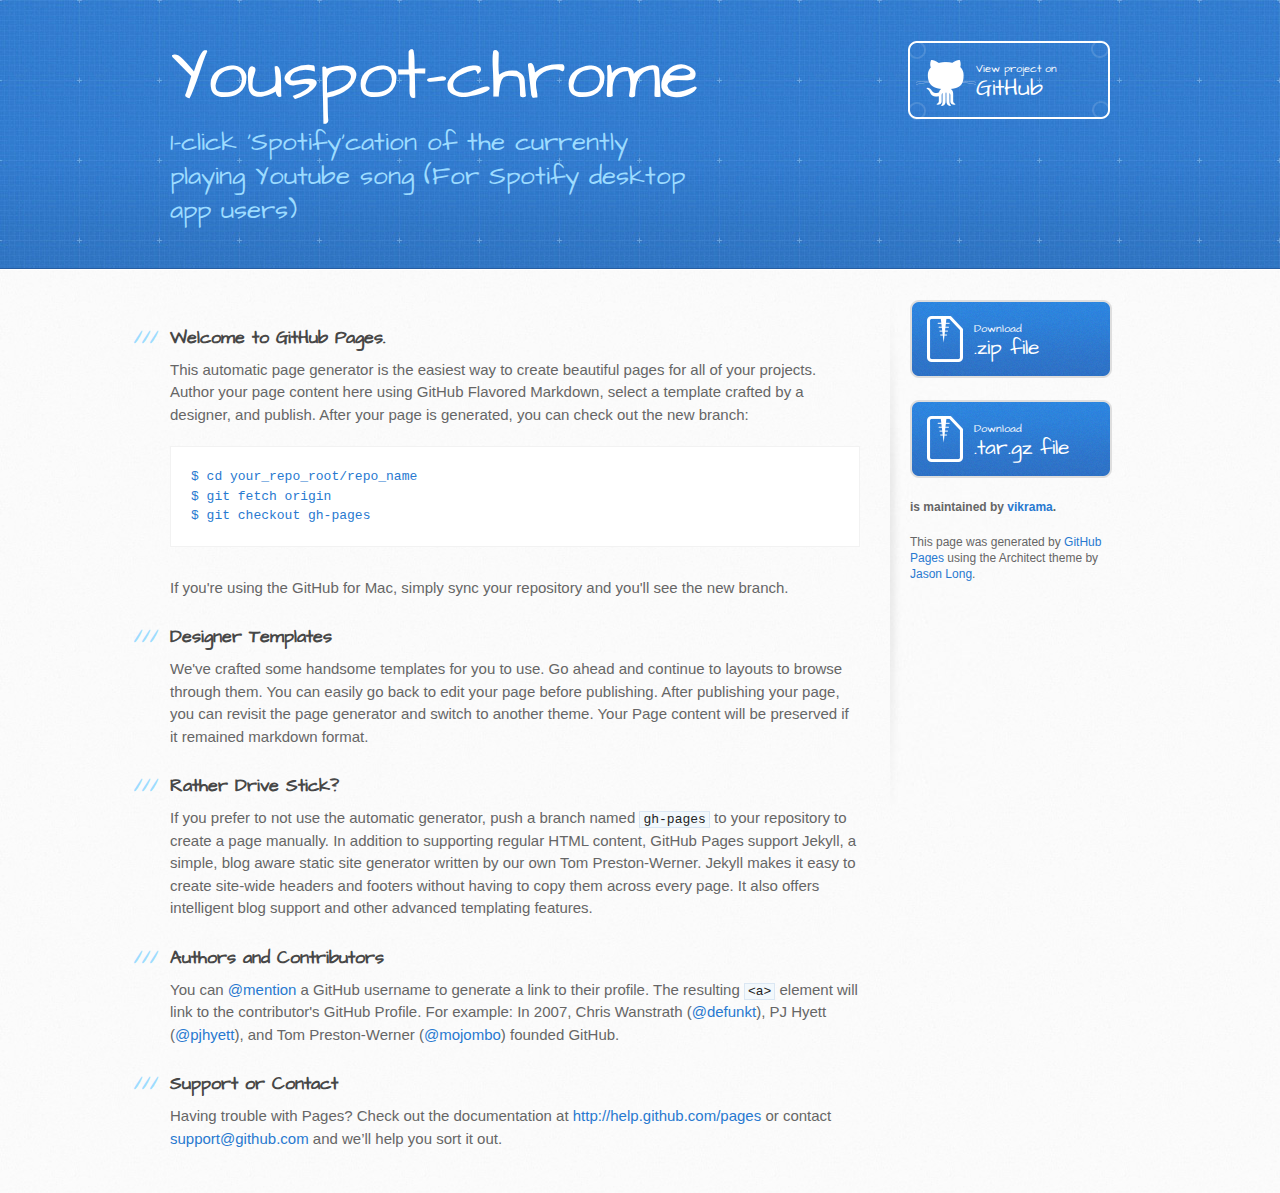
<file: index.html>
<!DOCTYPE html>
<html>
  <head>
    <meta charset='utf-8'>
    <meta http-equiv="X-UA-Compatible" content="chrome=1">
    <meta name="viewport" content="width=device-width, initial-scale=1, maximum-scale=1">
    <link href='https://fonts.googleapis.com/css?family=Architects+Daughter' rel='stylesheet' type='text/css'>
    <link rel="stylesheet" type="text/css" href="stylesheets/stylesheet.css" media="screen" />
    <link rel="stylesheet" type="text/css" href="stylesheets/pygment_trac.css" media="screen" />
    <link rel="stylesheet" type="text/css" href="stylesheets/print.css" media="print" />

    <!--[if lt IE 9]>
    <script src="//html5shiv.googlecode.com/svn/trunk/html5.js"></script>
    <![endif]-->

    <title>Youspot-chrome by vikrama</title>
  </head>

  <body>
    <header>
      <div class="inner">
        <h1>Youspot-chrome</h1>
        <h2>1-click 'Spotify'cation of the currently playing Youtube song (For Spotify desktop app users)</h2>
        <a href="https://github.com/vikrama/youspot-chrome" class="button"><small>View project on</small>GitHub</a>
      </div>
    </header>

    <div id="content-wrapper">
      <div class="inner clearfix">
        <section id="main-content">
          <h3>
<a name="welcome-to-github-pages" class="anchor" href="#welcome-to-github-pages"><span class="octicon octicon-link"></span></a>Welcome to GitHub Pages.</h3>

<p>This automatic page generator is the easiest way to create beautiful pages for all of your projects. Author your page content here using GitHub Flavored Markdown, select a template crafted by a designer, and publish. After your page is generated, you can check out the new branch:</p>

<pre><code>$ cd your_repo_root/repo_name
$ git fetch origin
$ git checkout gh-pages
</code></pre>

<p>If you're using the GitHub for Mac, simply sync your repository and you'll see the new branch.</p>

<h3>
<a name="designer-templates" class="anchor" href="#designer-templates"><span class="octicon octicon-link"></span></a>Designer Templates</h3>

<p>We've crafted some handsome templates for you to use. Go ahead and continue to layouts to browse through them. You can easily go back to edit your page before publishing. After publishing your page, you can revisit the page generator and switch to another theme. Your Page content will be preserved if it remained markdown format.</p>

<h3>
<a name="rather-drive-stick" class="anchor" href="#rather-drive-stick"><span class="octicon octicon-link"></span></a>Rather Drive Stick?</h3>

<p>If you prefer to not use the automatic generator, push a branch named <code>gh-pages</code> to your repository to create a page manually. In addition to supporting regular HTML content, GitHub Pages support Jekyll, a simple, blog aware static site generator written by our own Tom Preston-Werner. Jekyll makes it easy to create site-wide headers and footers without having to copy them across every page. It also offers intelligent blog support and other advanced templating features.</p>

<h3>
<a name="authors-and-contributors" class="anchor" href="#authors-and-contributors"><span class="octicon octicon-link"></span></a>Authors and Contributors</h3>

<p>You can <a href="https://github.com/blog/821" class="user-mention">@mention</a> a GitHub username to generate a link to their profile. The resulting <code>&lt;a&gt;</code> element will link to the contributor's GitHub Profile. For example: In 2007, Chris Wanstrath (<a href="https://github.com/defunkt" class="user-mention">@defunkt</a>), PJ Hyett (<a href="https://github.com/pjhyett" class="user-mention">@pjhyett</a>), and Tom Preston-Werner (<a href="https://github.com/mojombo" class="user-mention">@mojombo</a>) founded GitHub.</p>

<h3>
<a name="support-or-contact" class="anchor" href="#support-or-contact"><span class="octicon octicon-link"></span></a>Support or Contact</h3>

<p>Having trouble with Pages? Check out the documentation at <a href="http://help.github.com/pages">http://help.github.com/pages</a> or contact <a href="mailto:support@github.com">support@github.com</a> and we’ll help you sort it out.</p>
        </section>

        <aside id="sidebar">
          <a href="https://github.com/vikrama/youspot-chrome/zipball/master" class="button">
            <small>Download</small>
            .zip file
          </a>
          <a href="https://github.com/vikrama/youspot-chrome/tarball/master" class="button">
            <small>Download</small>
            .tar.gz file
          </a>

          <p class="repo-owner"><a href="https://github.com/vikrama/youspot-chrome"></a> is maintained by <a href="https://github.com/vikrama">vikrama</a>.</p>

          <p>This page was generated by <a href="pages.github.com">GitHub Pages</a> using the Architect theme by <a href="https://twitter.com/jasonlong">Jason Long</a>.</p>
        </aside>
      </div>
    </div>

  
  </body>
</html>
</file>
<file: stylesheets/pygment_trac.css>
.highlight  { background: #ffffff; }
.highlight .c { color: #999988; font-style: italic } /* Comment */
.highlight .err { color: #a61717; background-color: #e3d2d2 } /* Error */
.highlight .k { font-weight: bold } /* Keyword */
.highlight .o { font-weight: bold } /* Operator */
.highlight .cm { color: #999988; font-style: italic } /* Comment.Multiline */
.highlight .cp { color: #999999; font-weight: bold } /* Comment.Preproc */
.highlight .c1 { color: #999988; font-style: italic } /* Comment.Single */
.highlight .cs { color: #999999; font-weight: bold; font-style: italic } /* Comment.Special */
.highlight .gd { color: #000000; background-color: #ffdddd } /* Generic.Deleted */
.highlight .gd .x { color: #000000; background-color: #ffaaaa } /* Generic.Deleted.Specific */
.highlight .ge { font-style: italic } /* Generic.Emph */
.highlight .gr { color: #aa0000 } /* Generic.Error */
.highlight .gh { color: #999999 } /* Generic.Heading */
.highlight .gi { color: #000000; background-color: #ddffdd } /* Generic.Inserted */
.highlight .gi .x { color: #000000; background-color: #aaffaa } /* Generic.Inserted.Specific */
.highlight .go { color: #888888 } /* Generic.Output */
.highlight .gp { color: #555555 } /* Generic.Prompt */
.highlight .gs { font-weight: bold } /* Generic.Strong */
.highlight .gu { color: #800080; font-weight: bold; } /* Generic.Subheading */
.highlight .gt { color: #aa0000 } /* Generic.Traceback */
.highlight .kc { font-weight: bold } /* Keyword.Constant */
.highlight .kd { font-weight: bold } /* Keyword.Declaration */
.highlight .kn { font-weight: bold } /* Keyword.Namespace */
.highlight .kp { font-weight: bold } /* Keyword.Pseudo */
.highlight .kr { font-weight: bold } /* Keyword.Reserved */
.highlight .kt { color: #445588; font-weight: bold } /* Keyword.Type */
.highlight .m { color: #009999 } /* Literal.Number */
.highlight .s { color: #d14 } /* Literal.String */
.highlight .na { color: #008080 } /* Name.Attribute */
.highlight .nb { color: #0086B3 } /* Name.Builtin */
.highlight .nc { color: #445588; font-weight: bold } /* Name.Class */
.highlight .no { color: #008080 } /* Name.Constant */
.highlight .ni { color: #800080 } /* Name.Entity */
.highlight .ne { color: #990000; font-weight: bold } /* Name.Exception */
.highlight .nf { color: #990000; font-weight: bold } /* Name.Function */
.highlight .nn { color: #555555 } /* Name.Namespace */
.highlight .nt { color: #000080 } /* Name.Tag */
.highlight .nv { color: #008080 } /* Name.Variable */
.highlight .ow { font-weight: bold } /* Operator.Word */
.highlight .w { color: #bbbbbb } /* Text.Whitespace */
.highlight .mf { color: #009999 } /* Literal.Number.Float */
.highlight .mh { color: #009999 } /* Literal.Number.Hex */
.highlight .mi { color: #009999 } /* Literal.Number.Integer */
.highlight .mo { color: #009999 } /* Literal.Number.Oct */
.highlight .sb { color: #d14 } /* Literal.String.Backtick */
.highlight .sc { color: #d14 } /* Literal.String.Char */
.highlight .sd { color: #d14 } /* Literal.String.Doc */
.highlight .s2 { color: #d14 } /* Literal.String.Double */
.highlight .se { color: #d14 } /* Literal.String.Escape */
.highlight .sh { color: #d14 } /* Literal.String.Heredoc */
.highlight .si { color: #d14 } /* Literal.String.Interpol */
.highlight .sx { color: #d14 } /* Literal.String.Other */
.highlight .sr { color: #009926 } /* Literal.String.Regex */
.highlight .s1 { color: #d14 } /* Literal.String.Single */
.highlight .ss { color: #990073 } /* Literal.String.Symbol */
.highlight .bp { color: #999999 } /* Name.Builtin.Pseudo */
.highlight .vc { color: #008080 } /* Name.Variable.Class */
.highlight .vg { color: #008080 } /* Name.Variable.Global */
.highlight .vi { color: #008080 } /* Name.Variable.Instance */
.highlight .il { color: #009999 } /* Literal.Number.Integer.Long */

.type-csharp .highlight .k { color: #0000FF }
.type-csharp .highlight .kt { color: #0000FF }
.type-csharp .highlight .nf { color: #000000; font-weight: normal }
.type-csharp .highlight .nc { color: #2B91AF }
.type-csharp .highlight .nn { color: #000000 }
.type-csharp .highlight .s { color: #A31515 }
.type-csharp .highlight .sc { color: #A31515 }
</file>
<file: stylesheets/print.css>
html, body, div, span, applet, object, iframe,
h1, h2, h3, h4, h5, h6, p, blockquote, pre,
a, abbr, acronym, address, big, cite, code,
del, dfn, em, img, ins, kbd, q, s, samp,
small, strike, strong, sub, sup, tt, var,
b, u, i, center,
dl, dt, dd, ol, ul, li,
fieldset, form, label, legend,
table, caption, tbody, tfoot, thead, tr, th, td,
article, aside, canvas, details, embed, 
figure, figcaption, footer, header, hgroup, 
menu, nav, output, ruby, section, summary,
time, mark, audio, video {
  margin: 0;
  padding: 0;
  border: 0;
  font-size: 100%;
  font: inherit;
  vertical-align: baseline;
}
/* HTML5 display-role reset for older browsers */
article, aside, details, figcaption, figure, 
footer, header, hgroup, menu, nav, section {
  display: block;
}
body {
  line-height: 1;
}
ol, ul {
  list-style: none;
}
blockquote, q {
  quotes: none;
}
blockquote:before, blockquote:after,
q:before, q:after {
  content: '';
  content: none;
}
table {
  border-collapse: collapse;
  border-spacing: 0;
}
body {
  font-size: 13px;
  line-height: 1.5; 
  font-family: 'Helvetica Neue', Helvetica, Arial, serif;
  color: #000;
}

a {
  color: #d5000d;
  font-weight: bold;
}

header {
  padding-top: 35px;
  padding-bottom: 10px;
}

header h1 {
  font-weight: bold;
  letter-spacing: -1px;
  font-size: 48px;
  color: #303030;
  line-height: 1.2;
}

header h2 {
  letter-spacing: -1px;
  font-size: 24px;
  color: #aaa;
  font-weight: normal;
  line-height: 1.3;
}
#downloads {
  display: none;
}
#main_content {
  padding-top: 20px;
}

code, pre {
  font-family: Monaco, "Bitstream Vera Sans Mono", "Lucida Console", Terminal;
  color: #222;
  margin-bottom: 30px;
  font-size: 12px;
}

code {
  padding: 0 3px;
}

pre {
  border: solid 1px #ddd;
  padding: 20px;
  overflow: auto;
}
pre code {
  padding: 0;
}

ul, ol, dl {
  margin-bottom: 20px;
}


/* COMMON STYLES */

table {
  width: 100%;
  border: 1px solid #ebebeb;
}

th {
  font-weight: 500;
}

td {
  border: 1px solid #ebebeb;
  text-align: center; 
  font-weight: 300;
}

form {
  background: #f2f2f2;
  padding: 20px;
  
}


/* GENERAL ELEMENT TYPE STYLES */

h1 {
  font-size: 2.8em;
} 

h2 {
  font-size: 22px;
  font-weight: bold;
  color: #303030;
  margin-bottom: 8px;
} 

h3 {
  color: #d5000d;
  font-size: 18px;
  font-weight: bold;
  margin-bottom: 8px;
} 
 
h4 {
  font-size: 16px;
  color: #303030;
  font-weight: bold;
} 

h5 {
  font-size: 1em;
  color: #303030;
} 

h6 {
  font-size: .8em;
  color: #303030;
} 

p {
  font-weight: 300;
  margin-bottom: 20px;
}
 
a {
  text-decoration: none;
}

p a {
  font-weight: 400;
}

blockquote {
  font-size: 1.6em;
  border-left: 10px solid #e9e9e9;
  margin-bottom: 20px;
  padding: 0 0 0 30px;
}

ul li {
  list-style: disc inside;
  padding-left: 20px;
}

ol li {
  list-style: decimal inside;
  padding-left: 3px;
}

dl dd {
  font-style: italic;
  font-weight: 100;
}

footer {
  margin-top: 40px;
  padding-top: 20px;
  padding-bottom: 30px;
  font-size: 13px;
  color: #aaa;
}

footer a {
  color: #666;
}

/* MISC */
.clearfix:after {
  clear: both;
  content: '.';
  display: block;
  visibility: hidden;
  height: 0;
}

.clearfix {display: inline-block;}
* html .clearfix {height: 1%;}
.clearfix {display: block;}
</file>
<file: stylesheets/stylesheet.css>
/* http://meyerweb.com/eric/tools/css/reset/ 
   v2.0 | 20110126
   License: none (public domain)
*/
html, body, div, span, applet, object, iframe,
h1, h2, h3, h4, h5, h6, p, blockquote, pre,
a, abbr, acronym, address, big, cite, code,
del, dfn, em, img, ins, kbd, q, s, samp,
small, strike, strong, sub, sup, tt, var,
b, u, i, center,
dl, dt, dd, ol, ul, li,
fieldset, form, label, legend,
table, caption, tbody, tfoot, thead, tr, th, td,
article, aside, canvas, details, embed, 
figure, figcaption, footer, header, hgroup, 
menu, nav, output, ruby, section, summary,
time, mark, audio, video {
	margin: 0;
	padding: 0;
	border: 0;
	font-size: 100%;
	font: inherit;
	vertical-align: baseline;
}
/* HTML5 display-role reset for older browsers */
article, aside, details, figcaption, figure, 
footer, header, hgroup, menu, nav, section {
	display: block;
}
body {
	line-height: 1;
}
ol, ul {
	list-style: none;
}
blockquote, q {
	quotes: none;
}
blockquote:before, blockquote:after,
q:before, q:after {
	content: '';
	content: none;
}
table {
	border-collapse: collapse;
	border-spacing: 0;
}

/* LAYOUT STYLES */
body {
  font-size: 15px;
  line-height: 1.5; 
  background: #fafafa url(../images/body-bg.jpg) 0 0 repeat;
  font-family: 'Helvetica Neue', Helvetica, Arial, serif;
  font-weight: 400;
  color: #666;
}

a {
  color: #2879d0;
}
a:hover {
  color: #2268b2;
}

header {
  padding-top: 40px;
  padding-bottom: 40px;
  font-family: 'Architects Daughter', 'Helvetica Neue', Helvetica, Arial, serif; 
  background: #2e7bcf url(../images/header-bg.jpg) 0 0 repeat-x;
  border-bottom: solid 1px #275da1;
}

header h1 {
  letter-spacing: -1px;
  font-size: 72px;
  color: #fff;
  line-height: 1;
  margin-bottom: 0.2em;
  width: 540px;
}

header h2 {
  font-size: 26px;
  color: #9ddcff;
  font-weight: normal;
  line-height: 1.3;
  width: 540px;
  letter-spacing: 0;
}

.inner {
  position: relative;
  width: 940px;
  margin: 0 auto;
}

#content-wrapper {
  border-top: solid 1px #fff;
  padding-top: 30px;
}

#main-content {
  width: 690px;
  float: left;
}

#main-content img {
  max-width: 100%;
}

aside#sidebar {
  width: 200px;
  padding-left: 20px;
  min-height: 504px;
  float: right;
  background: transparent url(../images/sidebar-bg.jpg) 0 0 no-repeat;
  font-size: 12px;
  line-height: 1.3;
}

aside#sidebar p.repo-owner,
aside#sidebar p.repo-owner a {
  font-weight: bold;
}

#downloads {
  margin-bottom: 40px;
}

a.button {
  width: 134px;
  height: 58px;
  line-height: 1.2;
  font-size: 23px;
  color: #fff;
  padding-left: 68px;
  padding-top: 22px;
  font-family: 'Architects Daughter', 'Helvetica Neue', Helvetica, Arial, serif; 
}
a.button small {
  display: block;
  font-size: 11px;
}
header a.button {
  position: absolute;
  right: 0;
  top: 0;
  background: transparent url(../images/github-button.png) 0 0 no-repeat;
}
aside a.button {
  width: 138px;
  padding-left: 64px;
  display: block;
  background: transparent url(../images/download-button.png) 0 0 no-repeat;
  margin-bottom: 20px;
  font-size: 21px;
}

code, pre {
  font-family: Monaco, "Bitstream Vera Sans Mono", "Lucida Console", Terminal, monospace;
  color: #222;
  margin-bottom: 30px;
  font-size: 13px;
}

code {
  background-color: #f2f8fc;
  border: solid 1px #dbe7f3;
  padding: 0 3px;
}

pre {
  padding: 20px;
  background: #fff;
  text-shadow: none;
  overflow: auto;
  border: solid 1px #f2f2f2;
}
pre code {
  color: #2879d0;
  background-color: #fff;
  border: none;
  padding: 0;
}

ul, ol, dl {
  margin-bottom: 20px;
}


/* COMMON STYLES */

hr {
  height: 1px;
  line-height: 1px;
  margin-top: 1em;
  padding-bottom: 1em;
  border: none;
  background: transparent url('../images/hr.png') 0 0 no-repeat;
}

table {
  width: 100%;
  border: 1px solid #ebebeb;
}

th {
  font-weight: 500;
}

td {
  border: 1px solid #ebebeb;
  text-align: center; 
  font-weight: 300;
}

form {
  background: #f2f2f2;
  padding: 20px;
  
}


/* GENERAL ELEMENT TYPE STYLES */

#main-content h1 {
  font-family: 'Architects Daughter', 'Helvetica Neue', Helvetica, Arial, serif; 
  font-size: 2.8em;
  letter-spacing: -1px;
  color: #474747;
} 

#main-content h1:before {
  content: "/";
  color: #9ddcff;
  padding-right: 0.3em;
  margin-left: -0.9em;
}

#main-content h2 {
  font-family: 'Architects Daughter', 'Helvetica Neue', Helvetica, Arial, serif; 
  font-size: 22px;
  font-weight: bold;
  margin-bottom: 8px;
  color: #474747;
} 
#main-content h2:before {
  content: "//";
  color: #9ddcff;
  padding-right: 0.3em;
  margin-left: -1.5em;
}

#main-content h3 {
  font-family: 'Architects Daughter', 'Helvetica Neue', Helvetica, Arial, serif; 
  font-size: 18px;
  font-weight: bold;
  margin-top: 24px;
  margin-bottom: 8px;
  color: #474747;
} 
 
#main-content h3:before {
  content: "///";
  color: #9ddcff;
  padding-right: 0.3em;
  margin-left: -2em;
}

#main-content h4 {
  font-family: 'Architects Daughter', 'Helvetica Neue', Helvetica, Arial, serif; 
  font-size: 15px;
  font-weight: bold;
  color: #474747;
} 

h4:before {
  content: "////";
  color: #9ddcff;
  padding-right: 0.3em;
  margin-left: -2.8em;
}

#main-content h5 {
  font-family: 'Architects Daughter', 'Helvetica Neue', Helvetica, Arial, serif; 
  font-size: 14px;
  color: #474747;
} 
h5:before {
  content: "/////";
  color: #9ddcff;
  padding-right: 0.3em;
  margin-left: -3.2em;
}

#main-content h6 {
  font-family: 'Architects Daughter', 'Helvetica Neue', Helvetica, Arial, serif; 
  font-size: .8em;
  color: #474747;
} 
h6:before {
  content: "//////";
  color: #9ddcff;
  padding-right: 0.3em;
  margin-left: -3.7em;
}

p {
  margin-bottom: 20px;
}
 
a {
  text-decoration: none;
}

p a {
  font-weight: 400;
}

blockquote {
  font-size: 1.6em;
  border-left: 10px solid #e9e9e9;
  margin-bottom: 20px;
  padding: 0 0 0 30px;
}

ul li {
  list-style: disc inside;
  padding-left: 20px;
}

ol li {
  list-style: decimal inside;
  padding-left: 3px;
}

dl dd {
  font-style: italic;
  font-weight: 100;
}

footer {
  background: transparent url('../images/hr.png') 0 0 no-repeat;
  margin-top: 40px;
  padding-top: 20px;
  padding-bottom: 30px;
  font-size: 13px;
  color: #aaa;
}

footer a {
  color: #666;
}
footer a:hover {
  color: #444;
}

/* MISC */
.clearfix:after {
  clear: both;
  content: '.';
  display: block;
  visibility: hidden;
  height: 0;
}

.clearfix {display: inline-block;}
* html .clearfix {height: 1%;}
.clearfix {display: block;}

/* #Media Queries
================================================== */

/* Smaller than standard 960 (devices and browsers) */
@media only screen and (max-width: 959px) {}

/* Tablet Portrait size to standard 960 (devices and browsers) */
@media only screen and (min-width: 768px) and (max-width: 959px) {
  .inner {
    width: 740px;
  }
  header h1, header h2 {
    width: 340px;
  }
  header h1 {
    font-size: 60px;
  }
  header h2 {
    font-size: 30px;
  }
  #main-content {
    width: 490px;
  }
  #main-content h1:before,
  #main-content h2:before,
  #main-content h3:before,
  #main-content h4:before,
  #main-content h5:before,
  #main-content h6:before {
    content: none;
    padding-right: 0;
    margin-left: 0;
  }
}

/* All Mobile Sizes (devices and browser) */
@media only screen and (max-width: 767px) {
  .inner {
    width: 93%;
  }
  header {
    padding: 20px 0;
  }
  header .inner {
    position: relative;
  }
  header h1, header h2 {
    width: 100%;
  }
  header h1 {
    font-size: 48px;
  }
  header h2 {
    font-size: 24px;
  }
  header a.button {
    background-image: none;
    width: auto;
    height: auto;
    display: inline-block;
    margin-top: 15px;
    padding: 5px 10px;
    position: relative;
    text-align: center;
    font-size: 13px;
    line-height: 1;
    background-color: #9ddcff;
    color: #2879d0;
    -moz-border-radius: 5px;
    -webkit-border-radius: 5px;                     
    border-radius: 5px;    
  }
  header a.button small {
    font-size: 13px;
    display: inline;
  }
  #main-content,
  aside#sidebar {
    float: none;
    width: 100% ! important;
  }
  aside#sidebar {
    background-image: none;
    margin-top: 20px;
    border-top: solid 1px #ddd;
    padding: 20px 0;
    min-height: 0;
  }
  aside#sidebar a.button {
    display: none;
  }
  #main-content h1:before,
  #main-content h2:before,
  #main-content h3:before,
  #main-content h4:before,
  #main-content h5:before,
  #main-content h6:before {
    content: none;
    padding-right: 0;
    margin-left: 0;
  }
}

/* Mobile Landscape Size to Tablet Portrait (devices and browsers) */
@media only screen and (min-width: 480px) and (max-width: 767px) {}

/* Mobile Portrait Size to Mobile Landscape Size (devices and browsers) */
@media only screen and (max-width: 479px) {}
</file>
